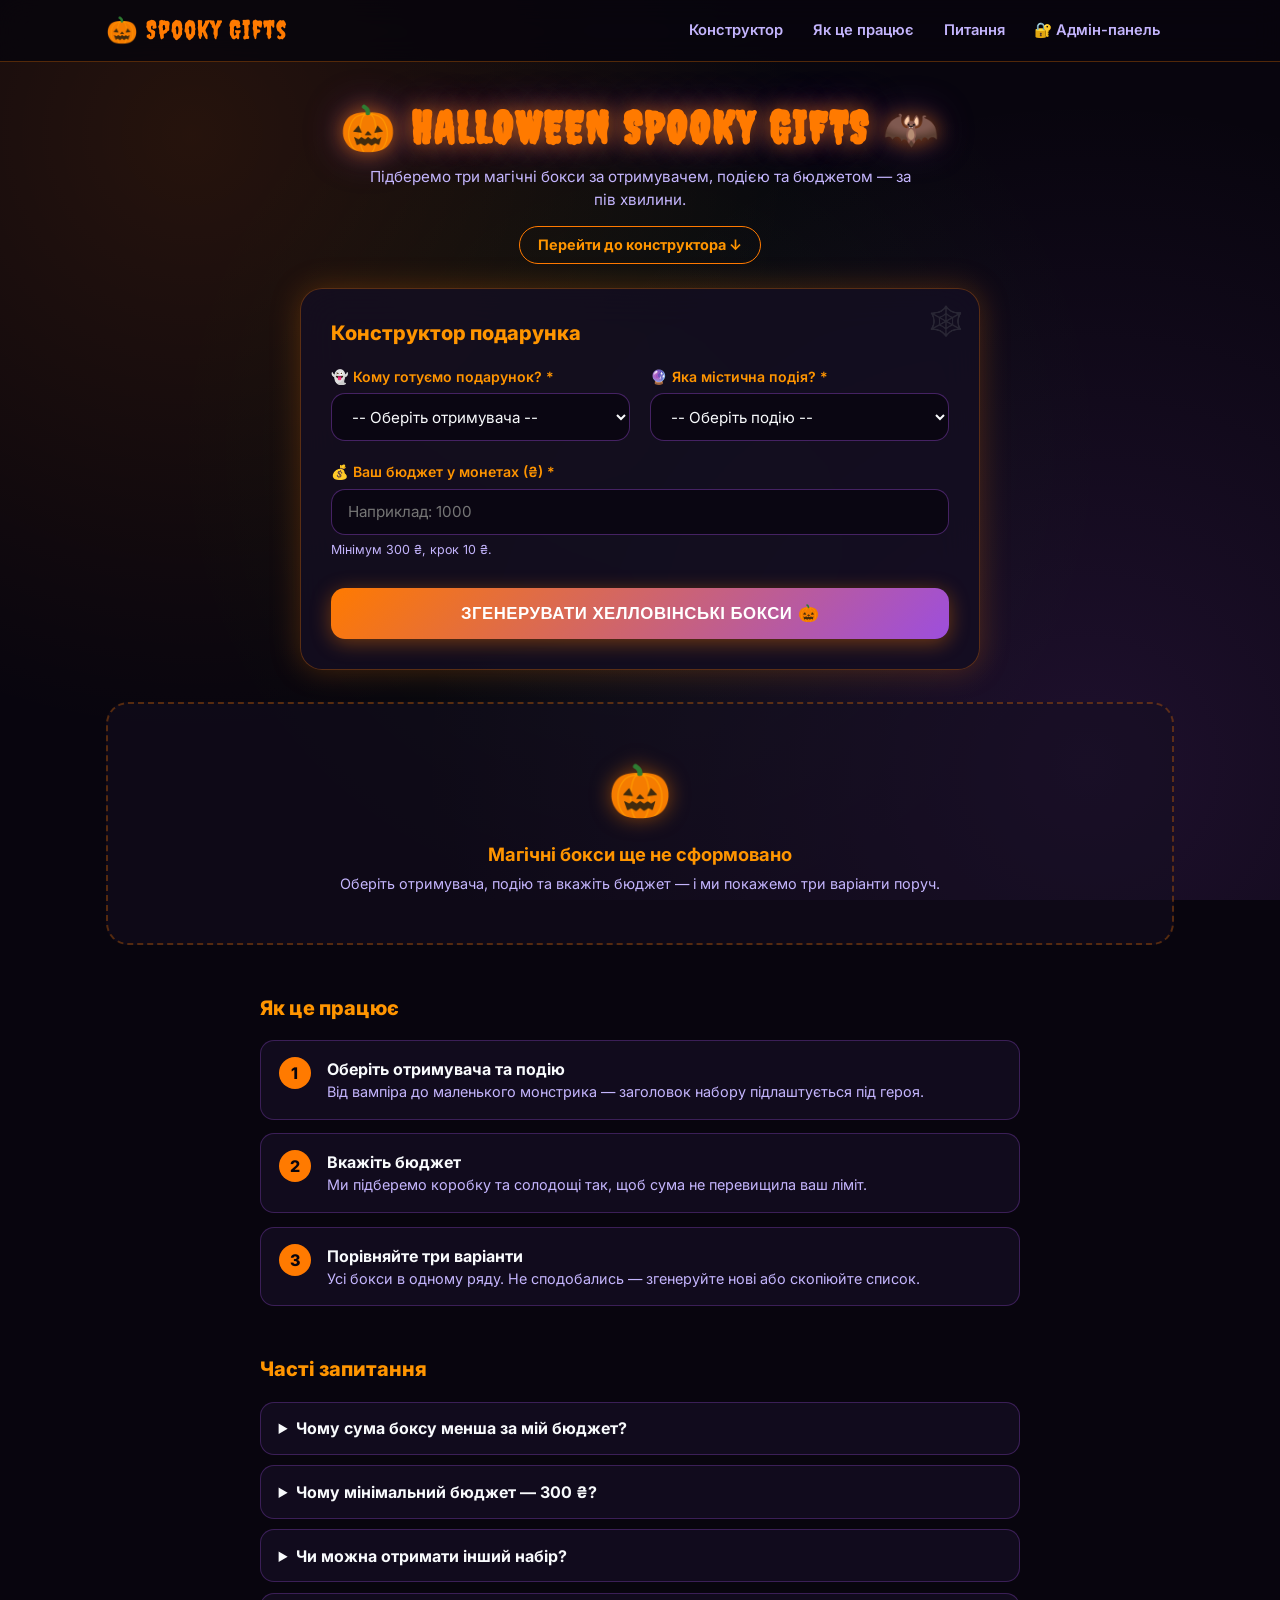
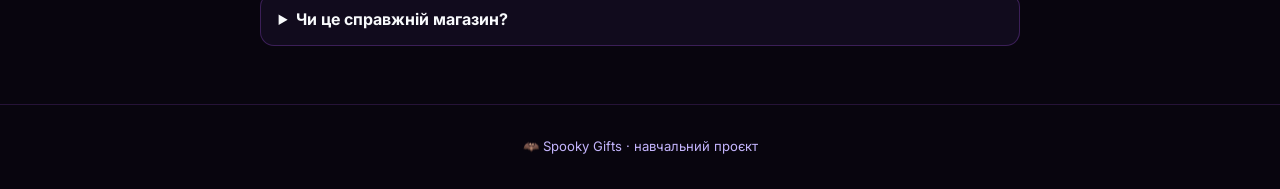
<file: index.html>
<!DOCTYPE html>
<html lang="uk">
<head>
  <meta charset="UTF-8">
  <meta name="viewport" content="width=device-width, initial-scale=1.0">
  <title>Halloween Spooky Gift Generator 🎃</title>
  <meta name="description" content="Швидкий Хелловінський конструктор подарунків та солодощів за критеріями отримувача, події та бюджету.">
  <link rel="stylesheet" href="styles.css">

</head>
<body>
  <a class="skip-link" href="#constructor">Перейти до конструктора</a>

  <!-- Sticky header with navigation -->
  <header class="site-header">
    <div class="header-inner">
      <a class="brand" href="#top">🎃 <span>Spooky Gifts</span></a>
      <nav class="main-nav" aria-label="Основна навігація">
        <ul>
          <li><a href="#constructor">Конструктор</a></li>
          <li><a href="#how">Як це працює</a></li>
          <li><a href="#faq">Питання</a></li>
          <li><a href="admin.html">🔐 Адмін-панель</a></li>
        </ul>
      </nav>
    </div>
  </header>

  <main class="container" id="top">
    <!-- Compact hero: keeps the constructor visible right below -->
    <section class="hero" aria-labelledby="heroTitle">
      <h1 class="app-title" id="heroTitle">🎃 HALLOWEEN SPOOKY GIFTS 🦇</h1>
      <p class="app-subtitle">Підберемо три магічні бокси за отримувачем, подією та бюджетом — за пів хвилини.</p>
      <a class="hero-cta" href="#constructor">Перейти до конструктора ↓</a>
    </section>

    <!-- Constructor form (validation is pure HTML + CSS) -->
    <section class="form-card" id="constructor" aria-labelledby="formTitle">
      <h2 class="section-title" id="formTitle">Конструктор подарунка</h2>
      <form id="spookySearchForm" action="#results">
        <div class="form-grid">
          <div class="form-group">
            <label class="form-label" for="recipientSelect">👻 Кому готуємо подарунок? *</label>
            <select class="form-select" id="recipientSelect" name="recipient" required>
              <option value="">-- Оберіть отримувача --</option>
              <option value="Вампір / Дракула">🧛‍♂️ Вампір / Дракула</option>
              <option value="Гарбузовий Король">🎃 Гарбузовий Король</option>
              <option value="Відьмочка / Чаклунка">🧙‍♀️ Відьмочка / Чаклунка</option>
              <option value="Привид / Дух">👻 Привид / Дух</option>
              <option value="Зомбі-Друг">🧟 Зомбі-Друг</option>
              <option value="Вовкулака">🐺 Вовкулака</option>
              <option value="Магічний Колега">🧹 Магічний Колега</option>
              <option value="Маленький Монстрик">🍬 Маленький Монстрик (Дитина)</option>
            </select>
            <p class="field-error">Оберіть отримувача зі списку.</p>
          </div>

          <div class="form-group">
            <label class="form-label" for="occasionSelect">🔮 Яка містична подія? *</label>
            <select class="form-select" id="occasionSelect" name="occasion" required>
              <option value="">-- Оберіть подію --</option>
              <option value="Ніч Хелловіна (31 Жовтня)">🎃 Ніч Хелловіна (31 Жовтня)</option>
              <option value="Відьомський Шабаш">🔮 Відьомський Шабаш</option>
              <option value="Костюмована Вечірка">👻 Костюмована Вечірка</option>
              <option value="Trick or Treat!">🍬 Trick or Treat! (Солодощі)</option>
              <option value="Повня та Містика">🌕 Повня та Містичний вечір</option>
            </select>
            <p class="field-error">Оберіть подію зі списку.</p>
          </div>

          <div class="form-group full-width">
            <label class="form-label" for="budgetInput">💰 Ваш бюджет у монетах (₴) *</label>
            <input type="number" class="form-input" id="budgetInput" name="budget"
                   placeholder="Наприклад: 1000" min="300" max="100000" step="10"
                   inputmode="numeric" required aria-describedby="budgetHint">
            <p class="field-hint" id="budgetHint">Мінімум 300 ₴, крок 10 ₴.</p>
            <p class="field-error err-empty">Вкажіть бюджет.</p>
            <p class="field-error err-range">Бюджет має бути від 300 до 100 000 ₴ (крок 10).</p>
          </div>

          <div class="form-group full-width">
            <button type="submit" class="btn-submit">Згенерувати Хелловінські Бокси 🎃</button>
          </div>
        </div>
      </form>
    </section>

    <!-- Results -->
    <section class="result-section" id="results" aria-live="polite" aria-label="Результат">
      <div class="empty-state-card">
        <div class="empty-icon">🎃</div>
        <div class="empty-title">Магічні бокси ще не сформовано</div>
        <div class="empty-text">Оберіть отримувача, подію та вкажіть бюджет — і ми покажемо три варіанти поруч.</div>
      </div>
    </section>

    <!-- How it works -->
    <section class="info-section" id="how" aria-labelledby="howTitle">
      <h2 class="section-title" id="howTitle">Як це працює</h2>
      <ol class="steps">
        <li><span class="step-num">1</span><div><strong>Оберіть отримувача та подію</strong><p>Від вампіра до маленького монстрика — заголовок набору підлаштується під героя.</p></div></li>
        <li><span class="step-num">2</span><div><strong>Вкажіть бюджет</strong><p>Ми підберемо коробку та солодощі так, щоб сума не перевищила ваш ліміт.</p></div></li>
        <li><span class="step-num">3</span><div><strong>Порівняйте три варіанти</strong><p>Усі бокси в одному ряду. Не сподобались — згенеруйте нові або скопіюйте список.</p></div></li>
      </ol>
    </section>

    <!-- FAQ -->
    <section class="info-section" id="faq" aria-labelledby="faqTitle">
      <h2 class="section-title" id="faqTitle">Часті запитання</h2>
      <details class="faq-item">
        <summary>Чому сума боксу менша за мій бюджет?</summary>
        <p>Ми додаємо товари, поки вони вміщаються в бюджет. Залишок показано на кожній картці.</p>
      </details>
      <details class="faq-item">
        <summary>Чому мінімальний бюджет — 300 ₴?</summary>
        <p>Це вартість найдешевшої коробки плюс щонайменше один подарунок усередині.</p>
      </details>
      <details class="faq-item">
        <summary>Чи можна отримати інший набір?</summary>
        <p>Так, натисніть «Згенерувати інші бокси» — склад перемішається.</p>
      </details>
      <details class="faq-item">
        <summary>Чи це справжній магазин?</summary>
        <p>Ні, це навчальний конструктор: назви та ціни умовні, замовлення не оформлюється.</p>
      </details>
    </section>
  </main>

  <footer class="site-footer">🦇 Spooky Gifts · навчальний проєкт</footer>
  <script src="app.js"></script>
</body>
</html>
</file>
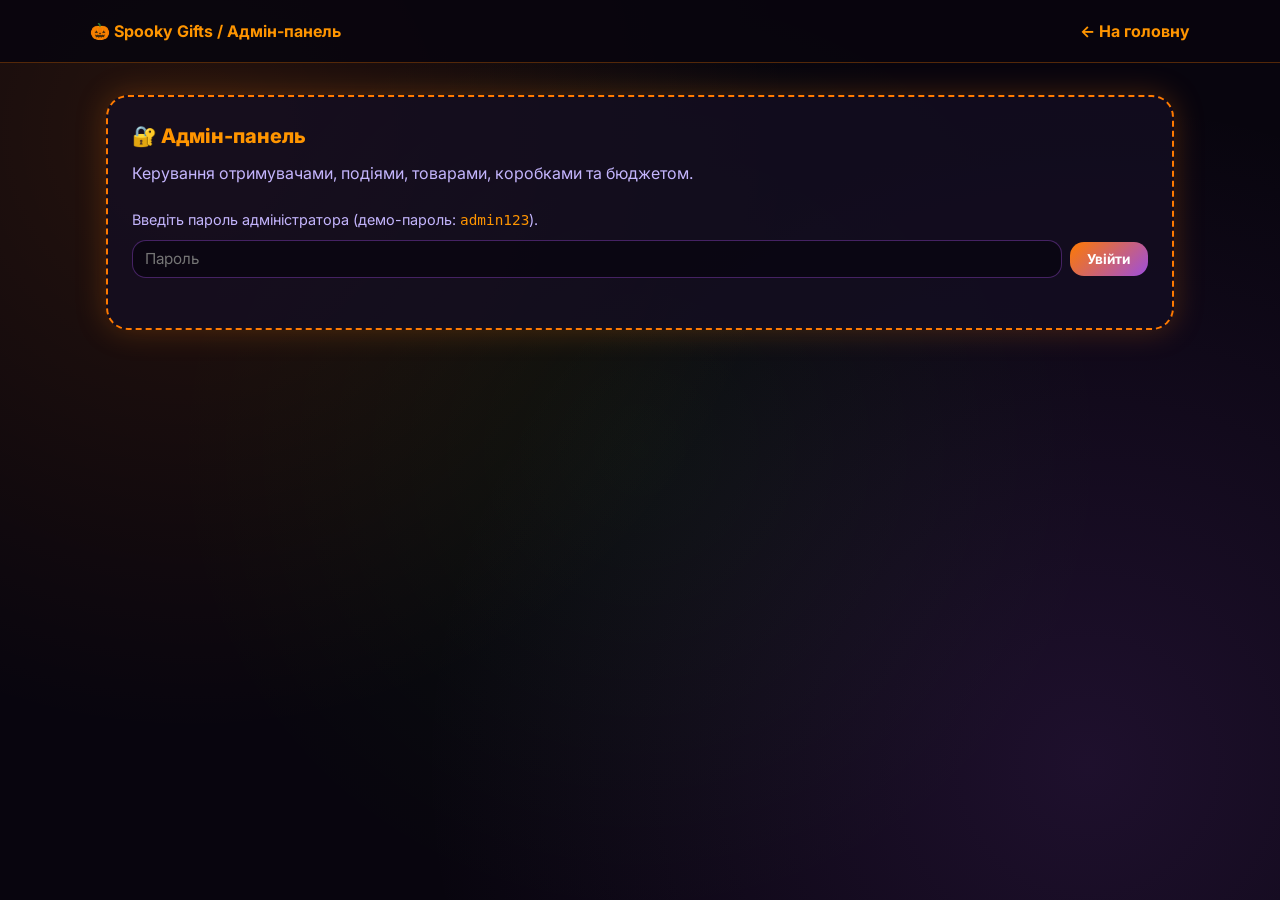
<file: admin.html>
<!DOCTYPE html>
<html lang="uk">
<head>
  <meta charset="UTF-8">
  <meta name="viewport" content="width=device-width, initial-scale=1.0">
  <title>Адмін-панель — Spooky Gifts</title>
  <link rel="stylesheet" href="styles.css">
  <style>
    body { min-height: 100vh; }
    .admin-only-header { padding: 1.2rem; border-bottom: 1px solid var(--panel-border); background: rgba(8,5,14,.9); }
    .admin-only-header-inner { max-width: 1100px; margin: auto; display:flex; justify-content:space-between; align-items:center; gap:1rem; flex-wrap:wrap; }
    .admin-only-header a { color:var(--pumpkin-glow); text-decoration:none; font-weight:700; }
    .admin-only-main { width:min(1100px, 100%); margin:2rem auto; padding:0 1rem 3rem; }
    .admin-section { display:block; margin:0; }
    .admin-only-subtitle { color:var(--text-muted); margin:-.5rem 0 1.5rem; }
    .admin-editing { flex-wrap:wrap; gap:.4rem; }
    .admin-editing .form-input { flex:1 1 160px; min-width:0; }
    .admin-editing .admin-icon { flex:0 0 64px; }
    .admin-editing .admin-price-edit { flex:0 0 100px; }
    .admin-ok { color:#7CFC9A; }
    /* Кастомний скролбар */
    html { scrollbar-width: thin; scrollbar-color: var(--pumpkin-glow) rgba(8,5,14,.9); }
    .admin-list { max-height: 320px; overflow-y: auto; overscroll-behavior: contain; padding-right: .4rem; scrollbar-width: thin; scrollbar-color: var(--pumpkin-glow) rgba(255,255,255,.06); scroll-behavior: smooth; }
    ::-webkit-scrollbar { width: 12px; height: 12px; }
    ::-webkit-scrollbar-track { background: rgba(8,5,14,.9); }
    ::-webkit-scrollbar-thumb { background: linear-gradient(180deg, var(--pumpkin-glow), #7a2d00); border-radius: 10px; border: 3px solid rgba(8,5,14,.9); }
    ::-webkit-scrollbar-thumb:hover { background: var(--pumpkin-glow); }
    .admin-list::-webkit-scrollbar { width: 8px; }
    .admin-list::-webkit-scrollbar-track { background: rgba(255,255,255,.06); border-radius: 10px; }
    .admin-list::-webkit-scrollbar-thumb { border: 0; border-radius: 10px; }
  </style>
</head>
<body>
  <header class="admin-only-header">
    <div class="admin-only-header-inner">
      <a href="admin.html">🎃 Spooky Gifts / Адмін-панель</a>
      <a href="index.html">← На головну</a>
    </div>
  </header>

  <main class="admin-only-main">
    <section class="admin-section" id="admin" aria-labelledby="adminTitle">
      <h1 class="section-title" id="adminTitle">🔐 Адмін-панель</h1>
      <p class="admin-only-subtitle">Керування отримувачами, подіями, товарами, коробками та бюджетом.</p>

      <div id="adminLogin">
        <p class="admin-note">Введіть пароль адміністратора (демо-пароль: <code>admin123</code>).</p>
        <div class="admin-row">
          <input type="password" class="form-input" id="adminPass" placeholder="Пароль" autocomplete="current-password" aria-label="Пароль адміністратора">
          <button type="button" class="admin-btn" id="adminLoginBtn">Увійти</button>
        </div>
        <p class="admin-msg" id="adminLoginMsg" role="alert"></p>
      </div>

      <div id="adminPanel" hidden>
        <div class="admin-grid">
          <div class="admin-box">
            <h3>👻 Отримувачі</h3>
            <ul class="admin-list" id="adminRecipients"></ul>
            <div class="admin-row">
              <input type="text" class="form-input" id="newRecipient" placeholder="Новий отримувач" maxlength="60">
              <button type="button" class="admin-btn" id="addRecipientBtn">Додати</button>
            </div>
          </div>
          <div class="admin-box">
            <h3>🔮 Події</h3>
            <ul class="admin-list" id="adminOccasions"></ul>
            <div class="admin-row">
              <input type="text" class="form-input" id="newOccasion" placeholder="Нова подія" maxlength="60">
              <button type="button" class="admin-btn" id="addOccasionBtn">Додати</button>
            </div>
          </div>
          <div class="admin-box">
            <h3>💰 Ліміти бюджету (₴)</h3>
            <div class="admin-row"><label for="adminMin">Мінімум</label><input type="number" class="form-input" id="adminMin" min="10" step="10"></div>
            <div class="admin-row"><label for="adminMax">Максимум</label><input type="number" class="form-input" id="adminMax" min="10" step="10"></div>
            <div class="admin-row"><button type="button" class="admin-btn" id="saveBudgetBtn">Зберегти ліміти</button></div>
          </div>
        </div>

        <div class="admin-grid admin-grid-wide">
          <div class="admin-box">
            <h3>🎁 Товари в боксах</h3>
            <ul class="admin-list" id="adminItems"></ul>
            <div class="admin-row">
              <input type="text" class="form-input admin-icon" id="newItemIcon" placeholder="🎃" maxlength="4" aria-label="Іконка товару">
              <input type="text" class="form-input" id="newItemName" placeholder="Назва товару" maxlength="80">
              <input type="number" class="form-input admin-price" id="newItemPrice" placeholder="Ціна ₴" min="10" step="10">
              <button type="button" class="admin-btn" id="addItemBtn">Додати</button>
            </div>
          </div>
          <div class="admin-box">
            <h3>📦 Коробки</h3>
            <ul class="admin-list" id="adminBoxes"></ul>
            <div class="admin-row">
              <input type="text" class="form-input admin-icon" id="newBoxIcon" placeholder="📦" maxlength="4" aria-label="Іконка коробки">
              <input type="text" class="form-input" id="newBoxName" placeholder="Назва коробки" maxlength="80">
              <input type="number" class="form-input admin-price" id="newBoxPrice" placeholder="Ціна ₴" min="10" step="10">
              <button type="button" class="admin-btn" id="addBoxBtn">Додати</button>
            </div>
          </div>
        </div>
        <p class="admin-msg" id="adminMsg" role="status"></p>
        <div class="admin-actions">
          <button type="button" class="admin-btn secondary" id="adminResetBtn">Скинути до початкових</button>
          <button type="button" class="admin-btn danger" id="adminLogoutBtn">Вийти</button>
        </div>
      </div>
    </section>
  </main>
  <script src="admin.js"></script>
</body>
</html>
</file>
<file: styles.css>
/* ==========================================================================
   HALLOWEEN SPOOKY GIFT GENERATOR SPA - STYLESHEET
   ========================================================================== */

@import url('https://fonts.googleapis.com/css2?family=Creepster&family=Inter:wght@400;500;600;700;800&display=swap');

:root {
  --bg-color: #08050e;
  --panel-bg: rgba(20, 14, 33, 0.82);
  --panel-border: rgba(255, 122, 0, 0.3);
  
  --pumpkin-orange: #ff7a00;
  --pumpkin-glow: #ff9500;
  --poison-purple: #9d4edd;
  --blood-red: #e63946;
  --eerie-green: #39ff14;
  
  --text-main: #f8fafc;
  --text-muted: #c4b5fd;
  --text-dark: #08050e;

  --radius-sm: 8px;
  --radius-md: 14px;
  --radius-lg: 22px;

  --shadow-spooky: 0 0 30px rgba(255, 122, 0, 0.25);
  --transition: all 0.3s cubic-bezier(0.4, 0, 0.2, 1);
}

* {
  box-sizing: border-box;
  margin: 0;
  padding: 0;
}

html {
  scroll-behavior: smooth;
  scroll-padding-top: 5rem; /* anchors are not hidden under the sticky header */
}

@media (prefers-reduced-motion: reduce) {
  html { scroll-behavior: auto; }
  * { animation: none !important; transition: none !important; }
}

body {
  font-family: 'Inter', sans-serif;
  background-color: var(--bg-color);
  background-image:
    radial-gradient(circle at 15% 15%, rgba(255, 122, 0, 0.12) 0%, transparent 45%),
    radial-gradient(circle at 85% 85%, rgba(157, 78, 221, 0.15) 0%, transparent 50%),
    radial-gradient(circle at 50% 50%, rgba(57, 255, 20, 0.05) 0%, transparent 60%);
  background-attachment: fixed;
  color: var(--text-main);
  min-height: 100vh;
  line-height: 1.5;
}

.skip-link {
  position: absolute;
  left: 0.5rem;
  top: -4rem;
  background: var(--pumpkin-orange);
  color: var(--text-dark);
  padding: 0.5rem 1rem;
  border-radius: var(--radius-sm);
  font-weight: 700;
  z-index: 200;
}
.skip-link:focus { top: 0.5rem; }

.container {
  width: 100%;
  max-width: 1100px;
  margin: 0 auto;
  padding: 1.5rem 1rem 3rem;
}

/* Sticky header + navigation */
.site-header {
  position: sticky;
  top: 0;
  z-index: 100;
  background: rgba(8, 5, 14, 0.85);
  backdrop-filter: blur(14px);
  border-bottom: 1px solid var(--panel-border);
}

.header-inner {
  max-width: 1100px;
  margin: 0 auto;
  padding: 0.7rem 1rem;
  display: flex;
  align-items: center;
  justify-content: space-between;
  gap: 1rem;
  flex-wrap: wrap;
}

.brand {
  font-family: 'Creepster', cursive;
  font-size: 1.6rem;
  letter-spacing: 1px;
  color: var(--pumpkin-orange);
  text-decoration: none;
  white-space: nowrap;
}

.main-nav ul {
  list-style: none;
  display: flex;
  gap: 0.25rem;
  flex-wrap: wrap;
}

.main-nav a {
  display: block;
  color: var(--text-muted);
  text-decoration: none;
  font-weight: 600;
  font-size: 0.92rem;
  padding: 0.4rem 0.8rem;
  border-radius: 99px;
  transition: var(--transition);
}

.main-nav a:hover,
.main-nav a:focus-visible {
  color: var(--text-dark);
  background: var(--pumpkin-orange);
  outline: none;
}

/* Hero (compact so the constructor stays in view) */
.hero {
  text-align: center;
  padding: 0.5rem 0 1.5rem;
}

.app-title {
  font-family: 'Creepster', cursive;
  font-size: clamp(1.8rem, 5vw, 2.8rem);
  letter-spacing: 2px;
  color: var(--pumpkin-orange);
  text-shadow: 0 0 20px rgba(255, 122, 0, 0.6), 0 0 40px rgba(157, 78, 221, 0.4);
}

.app-subtitle {
  font-size: 0.95rem;
  color: var(--text-muted);
  margin: 0.3rem auto 0.9rem;
  max-width: 560px;
}

.hero-cta {
  display: inline-block;
  color: var(--pumpkin-glow);
  border: 1px solid var(--pumpkin-orange);
  border-radius: 99px;
  padding: 0.45rem 1.1rem;
  font-weight: 700;
  font-size: 0.9rem;
  text-decoration: none;
  transition: var(--transition);
}
.hero-cta:hover { background: var(--pumpkin-orange); color: var(--text-dark); }

.section-title {
  font-size: 1.25rem;
  font-weight: 800;
  color: var(--pumpkin-glow);
  margin-bottom: 1.1rem;
}

/* Form Card */
.form-card {
  background: var(--panel-bg);
  backdrop-filter: blur(20px);
  border: 1px solid var(--panel-border);
  border-radius: var(--radius-lg);
  padding: 1.85rem;
  box-shadow: var(--shadow-spooky);
  margin: 0 auto 2rem;
  max-width: 680px;
  position: relative;
}

.form-card::after {
  content: '🕸️';
  position: absolute;
  top: 10px;
  right: 15px;
  font-size: 1.8rem;
  opacity: 0.3;
  pointer-events: none;
}

.form-grid {
  display: grid;
  grid-template-columns: 1fr 1fr;
  gap: 1.25rem;
}

@media (max-width: 600px) {
  .form-grid {
    grid-template-columns: 1fr;
  }
}

.form-group {
  display: flex;
  flex-direction: column;
  gap: 0.4rem;
}

.form-group.full-width {
  grid-column: 1 / -1;
}

.form-label {
  font-size: 0.88rem;
  font-weight: 600;
  color: var(--pumpkin-glow);
}

.form-select, .form-input {
  width: 100%;
  background: rgba(10, 6, 18, 0.9);
  border: 1.5px solid rgba(157, 78, 221, 0.4);
  border-radius: var(--radius-md);
  padding: 0.78rem 1rem;
  color: var(--text-main);
  font-family: inherit;
  font-size: 0.95rem;
  transition: var(--transition);
}

.form-select option {
  background: #140e21;
  color: #fff;
}

.form-select:focus, .form-input:focus {
  outline: none;
  border-color: var(--pumpkin-orange);
  box-shadow: 0 0 15px rgba(255, 122, 0, 0.4);
}

/* Pure-CSS live validation (no JavaScript) */
.field-hint {
  font-size: 0.78rem;
  color: var(--text-muted);
}

.field-error {
  display: none;
  font-size: 0.8rem;
  font-weight: 600;
  color: #ffccd5;
}

.form-select:user-invalid,
.form-input:user-invalid {
  border-color: var(--blood-red);
  background: rgba(230, 57, 70, 0.12);
}

.form-select:user-valid,
.form-input:user-valid {
  border-color: var(--eerie-green);
}

/* Select: show the error when invalid */
.form-group:has(.form-select:user-invalid) .field-error {
  display: block;
}

/* Number: pick the message by state */
.form-group:has(.form-input:user-invalid) .field-hint { display: none; }
.form-group:has(.form-input:user-invalid:placeholder-shown) .err-empty { display: block; }
.form-group:has(.form-input:user-invalid:not(:placeholder-shown)) .err-range { display: block; }

/* Fallback for browsers without :user-invalid */
@supports not selector(:user-invalid) {
  .form-input:invalid:not(:placeholder-shown) { border-color: var(--blood-red); }
}

.btn-submit {
  width: 100%;
  background: linear-gradient(135deg, var(--pumpkin-orange), var(--poison-purple));
  color: #ffffff;
  border: none;
  border-radius: var(--radius-md);
  padding: 0.95rem 1.5rem;
  font-size: 1.05rem;
  font-weight: 800;
  cursor: pointer;
  transition: var(--transition);
  margin-top: 0.5rem;
  box-shadow: 0 4px 20px rgba(255, 122, 0, 0.4);
  text-transform: uppercase;
  letter-spacing: 0.5px;
}

.btn-submit:hover {
  transform: translateY(-3px) scale(1.01);
  box-shadow: 0 6px 25px rgba(255, 122, 0, 0.6);
  background: linear-gradient(135deg, #ff9500, #b5179e);
}

/* Result Section */
.result-section {
  width: 100%;
}

/* State 1: Empty / Initial */
.empty-state-card {
  background: rgba(20, 14, 33, 0.5);
  border: 2px dashed rgba(255, 122, 0, 0.3);
  border-radius: var(--radius-lg);
  padding: 3rem 1.5rem;
  text-align: center;
  color: var(--text-muted);
}

.empty-icon {
  font-size: 3.2rem;
  margin-bottom: 0.75rem;
  filter: drop-shadow(0 0 10px rgba(255, 122, 0, 0.5));
}

.empty-title {
  font-weight: 700;
  font-size: 1.15rem;
  color: var(--pumpkin-glow);
  margin-bottom: 0.3rem;
}

.empty-text {
  font-size: 0.9rem;
}

/* State 2: three gift cards in ONE row, equal height */
.cards-row {
  display: grid;
  grid-auto-flow: column;
  grid-auto-columns: minmax(290px, 1fr);
  gap: 1.25rem;
  align-items: stretch;          /* every card is as tall as the tallest */
  overflow-x: auto;              /* stays one row on narrow screens */
  scroll-snap-type: x mandatory;
  padding: 0.5rem 0.25rem 1rem;
}

.gift-card {
  display: flex;
  flex-direction: column;
  min-width: 0;
  scroll-snap-align: start;
  background: var(--panel-bg);
  backdrop-filter: blur(20px);
  border: 2px solid var(--pumpkin-orange);
  border-radius: var(--radius-lg);
  padding: 1.5rem;
  box-shadow: 0 0 35px rgba(255, 122, 0, 0.3), inset 0 0 15px rgba(157, 78, 221, 0.2);
  animation: eerieAppear 0.5s ease-out;
  overflow-wrap: anywhere;       /* long text wraps, never breaks the row */
}

@keyframes eerieAppear {
  from { opacity: 0; transform: scale(0.96) translateY(15px); }
  to { opacity: 1; transform: scale(1) translateY(0); }
}

.card-top-header {
  border-bottom: 1px dashed rgba(255, 122, 0, 0.3);
  padding-bottom: 1rem;
  margin-bottom: 1rem;
}

.card-tag {
  background: rgba(255, 122, 0, 0.2);
  color: var(--pumpkin-glow);
  border: 1px solid rgba(255, 122, 0, 0.4);
  font-size: 0.75rem;
  font-weight: 700;
  padding: 0.3rem 0.75rem;
  border-radius: 14px;
  display: inline-block;
  margin-bottom: 0.5rem;
}

.card-title {
  font-size: 1.2rem;
  font-weight: 800;
  color: #fff;
  text-shadow: 0 0 10px rgba(255, 122, 0, 0.3);
}

.card-variant {
  font-size: 0.82rem;
  color: var(--text-muted);
  margin-top: 0.2rem;
}

.card-price-badge {
  margin-top: 0.75rem;
  display: flex;
  align-items: baseline;
  justify-content: space-between;
  gap: 0.5rem;
}

.price-label { font-size: 0.75rem; color: var(--text-muted); }

.price-value {
  font-size: 1.5rem;
  font-weight: 800;
  color: var(--eerie-green);
  text-shadow: 0 0 10px rgba(57, 255, 20, 0.4);
}

.budget-bar {
  height: 6px;
  border-radius: 99px;
  background: rgba(157, 78, 221, 0.25);
  margin-top: 0.5rem;
  overflow: hidden;
}

.budget-bar > span {
  display: block;
  height: 100%;
  background: linear-gradient(90deg, var(--pumpkin-orange), var(--eerie-green));
}

.budget-left {
  font-size: 0.75rem;
  color: var(--text-muted);
  margin-top: 0.3rem;
}

.items-list-title {
  font-size: 0.88rem;
  font-weight: 700;
  color: var(--pumpkin-glow);
  margin-bottom: 0.7rem;
}

.gift-composition-list {
  list-style: none;
  margin-bottom: 1rem;
  flex: 1 1 auto;                /* list absorbs extra height → footer aligned */
}

.gift-item-row {
  display: flex;
  align-items: flex-start;
  justify-content: space-between;
  gap: 0.75rem;
  background: rgba(10, 6, 18, 0.75);
  border: 1px solid rgba(157, 78, 221, 0.25);
  border-radius: var(--radius-md);
  padding: 0.65rem 0.85rem;
  margin-bottom: 0.5rem;
  transition: var(--transition);
}

.gift-item-row:hover { border-color: var(--pumpkin-orange); }

.gift-item-name {
  display: flex;
  gap: 0.5rem;
  font-size: 0.88rem;
  font-weight: 600;
  min-width: 0;
}

.gift-item-cost {
  font-size: 0.85rem;
  font-weight: 700;
  color: var(--pumpkin-glow);
  white-space: nowrap;
}

.card-tip-box {
  background: rgba(157, 78, 221, 0.15);
  border: 1px solid rgba(157, 78, 221, 0.4);
  border-radius: var(--radius-md);
  padding: 0.85rem;
  font-size: 0.82rem;
  color: #e9d5ff;
  margin-bottom: 1rem;
  display: flex;
  gap: 0.6rem;
  align-items: flex-start;
}

.card-actions {
  margin-top: auto;              /* pinned to the card bottom */
}

.btn-copy,
.btn-regenerate {
  background: rgba(255, 122, 0, 0.15);
  border: 1px solid var(--pumpkin-orange);
  color: var(--pumpkin-glow);
  border-radius: var(--radius-md);
  padding: 0.6rem 1.1rem;
  font-weight: 700;
  font-size: 0.85rem;
  cursor: pointer;
  transition: var(--transition);
  font-family: inherit;
}

.btn-copy { width: 100%; }

.btn-copy:hover,
.btn-regenerate:hover {
  background: var(--pumpkin-orange);
  color: #000;
  box-shadow: 0 0 15px rgba(255, 122, 0, 0.5);
}

.results-footer {
  display: flex;
  justify-content: center;
  margin-top: 0.5rem;
}

/* Info sections: how it works + FAQ */
.info-section {
  max-width: 760px;
  margin: 3rem auto 0;
}

.steps { list-style: none; display: grid; gap: 0.85rem; }

.steps li {
  display: flex;
  gap: 1rem;
  align-items: flex-start;
  background: var(--panel-bg);
  border: 1px solid rgba(157, 78, 221, 0.3);
  border-radius: var(--radius-md);
  padding: 1rem 1.1rem;
}

.steps p { color: var(--text-muted); font-size: 0.9rem; }

.step-num {
  flex: none;
  width: 2rem;
  height: 2rem;
  border-radius: 50%;
  background: var(--pumpkin-orange);
  color: var(--text-dark);
  font-weight: 800;
  display: grid;
  place-items: center;
}

.faq-item {
  background: var(--panel-bg);
  border: 1px solid rgba(157, 78, 221, 0.3);
  border-radius: var(--radius-md);
  margin-bottom: 0.65rem;
  padding: 0.85rem 1.1rem;
}

.faq-item[open] { border-color: var(--pumpkin-orange); }
.faq-item summary { cursor: pointer; font-weight: 700; }
.faq-item p { margin-top: 0.6rem; color: var(--text-muted); font-size: 0.9rem; }

.site-footer {
  text-align: center;
  color: var(--text-muted);
  font-size: 0.82rem;
  padding: 2rem 1rem;
  border-top: 1px solid rgba(157, 78, 221, 0.2);
}

@media (max-width: 480px) {
  html { scroll-padding-top: 6rem; } /* header wraps to two rows on phones */
  .header-inner { justify-content: center; padding: 0.5rem 1rem; gap: 0.25rem; }
  .brand { font-size: 1.3rem; }
  .main-nav a { padding: 0.3rem 0.65rem; font-size: 0.85rem; }
}

/* ==========================================================================
   ADMIN PANEL
   ========================================================================== */
.admin-section {
  max-width: 1100px;
  margin: 0 auto 2rem;
  padding: 1.5rem;
  background: var(--panel-bg);
  border: 2px dashed var(--pumpkin-orange);
  border-radius: var(--radius-lg);
  box-shadow: var(--shadow-spooky);
}
.admin-section[hidden],
.admin-section [hidden] { display: none; }

.admin-note { color: var(--text-muted); font-size: 0.9rem; }
.admin-note code { color: var(--pumpkin-glow); }

.admin-grid {
  display: grid;
  grid-template-columns: repeat(auto-fit, minmax(260px, 1fr));
  gap: 1.1rem;
  margin-bottom: 1.1rem;
}
.admin-grid-wide { grid-template-columns: repeat(auto-fit, minmax(340px, 1fr)); }

.admin-box {
  background: rgba(10, 6, 18, 0.6);
  border: 1px solid rgba(157, 78, 221, 0.35);
  border-radius: var(--radius-md);
  padding: 1rem;
  min-width: 0;
}
.admin-box h3 { font-size: 1rem; color: var(--pumpkin-glow); margin-bottom: 0.6rem; }

.admin-list { list-style: none; margin-bottom: 0.75rem; max-height: 260px; overflow-y: auto; }
.admin-list li {
  display: flex;
  align-items: center;
  justify-content: space-between;
  gap: 0.5rem;
  padding: 0.4rem 0;
  border-bottom: 1px solid rgba(157, 78, 221, 0.2);
  font-size: 0.88rem;
}
.admin-item-name { flex: 1 1 auto; min-width: 0; overflow-wrap: anywhere; }
.admin-list .admin-price-edit { width: 5.5rem; flex: none; padding: 0.3rem 0.5rem; font-size: 0.85rem; }
.admin-del {
  flex: none;
  background: none;
  border: 0;
  color: var(--blood-red);
  font-size: 1.1rem;
  cursor: pointer;
}
.admin-del:hover { color: #ff6b76; }

.admin-row { display: flex; gap: 0.5rem; flex-wrap: wrap; align-items: center; margin-top: 0.5rem; }
.admin-row label { font-size: 0.85rem; font-weight: 600; color: var(--pumpkin-glow); min-width: 5rem; }
.admin-row .form-input { width: auto; flex: 1 1 140px; min-width: 0; padding: 0.55rem 0.75rem; }
.admin-row .admin-icon { flex: 0 0 4rem; text-align: center; }
.admin-row .admin-price { flex: 0 0 6.5rem; }

.admin-btn {
  background: linear-gradient(135deg, var(--pumpkin-orange), var(--poison-purple));
  color: #fff;
  border: 0;
  border-radius: var(--radius-md);
  padding: 0.55rem 1.1rem;
  font-family: inherit;
  font-weight: 700;
  font-size: 0.85rem;
  cursor: pointer;
  transition: var(--transition);
}
.admin-btn:hover { transform: translateY(-2px); box-shadow: 0 4px 16px rgba(255, 122, 0, 0.5); }
.admin-btn.secondary { background: transparent; border: 1px solid var(--pumpkin-orange); color: var(--pumpkin-glow); }
.admin-btn.danger { background: var(--blood-red); }

.admin-msg { min-height: 1.3em; margin-top: 0.5rem; font-size: 0.85rem; font-weight: 600; color: var(--eerie-green); }
.admin-actions { display: flex; gap: 0.6rem; flex-wrap: wrap; margin-top: 0.75rem; }
</file>
